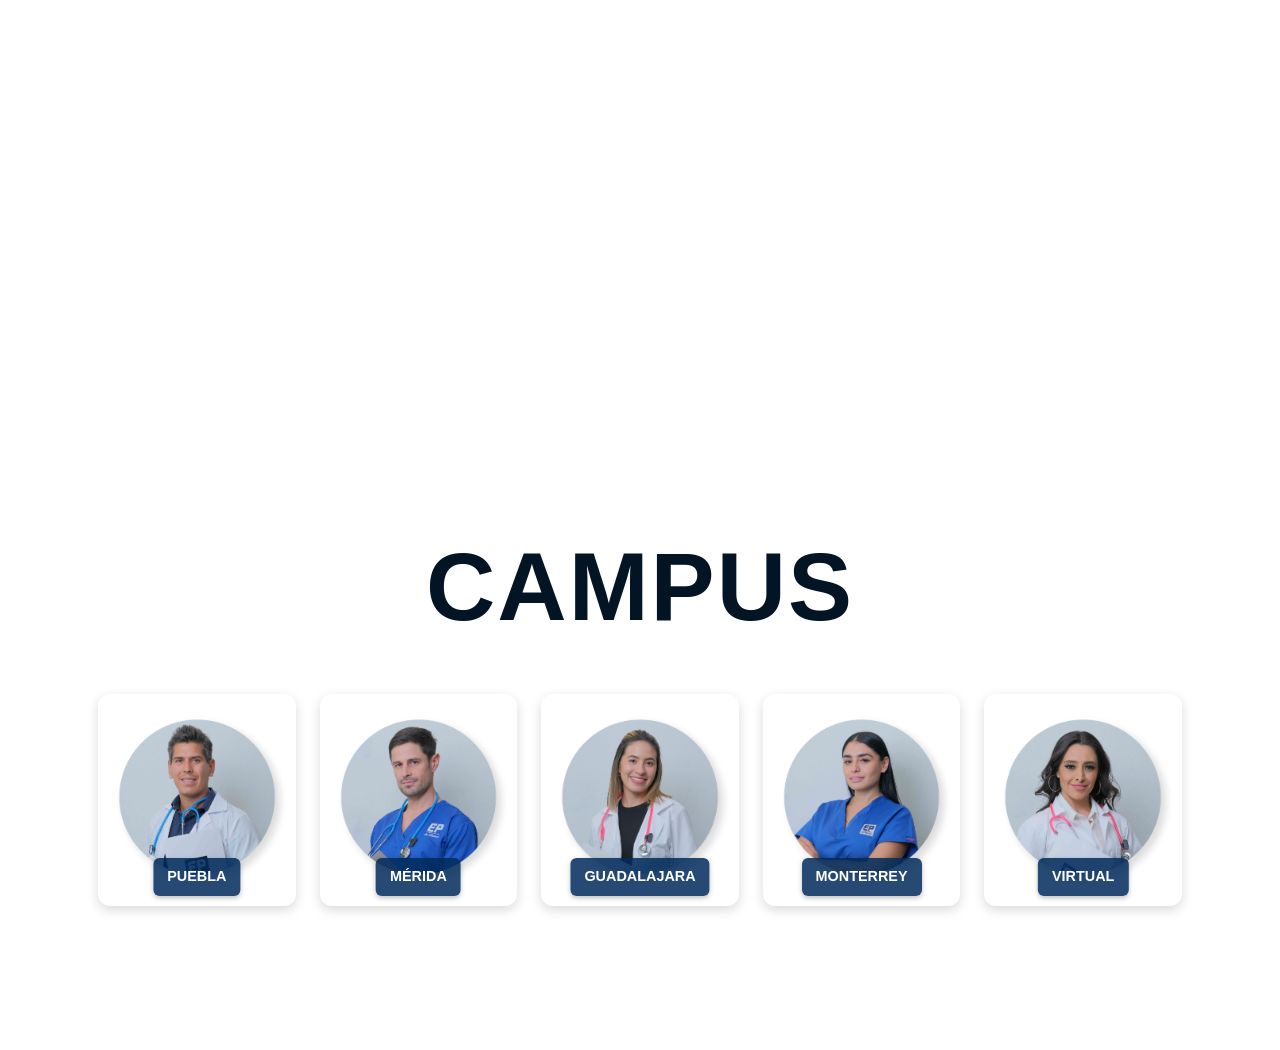
<file: Frontend/index.html>
<!DOCTYPE html>
<html lang="en">

<head>
    <meta charset="UTF-8">
    <meta name="viewport" content="width=device-width, initial-scale=1.0">
    <title>Document</title>

    <!-- Estilos -->
    <link rel="stylesheet" href="style/styleBotonesFlotantes.css">
    <link rel="stylesheet" href="style/styleHeaderMenu.css">
    <link rel="stylesheet" href="style/styleCampusInfo.css">
    <link rel="stylesheet" href="style/styleComunidad.css">
    <link rel="stylesheet" href="style/styleOfertaAcademica.css">
    <link rel="stylesheet" href="style/styleEventosbtnBajos.css">
    <link rel="stylesheet" href="style/styleFormulario.css">
    <link rel="stylesheet" href="style/styleCampus.css">
    <link rel="stylesheet" href="style/styleSiguenos.css">
    <link rel="stylesheet" href="style/styleFooter.css">

    <!-- Bootstrap CSS -->
    <link href="https://cdn.jsdelivr.net/npm/bootstrap@5.3.0/dist/css/bootstrap.min.css" rel="stylesheet" />
    <!-- Bootstrap JS Bundle (Popper + Bootstrap JS) -->
    <script src="https://cdn.jsdelivr.net/npm/bootstrap@5.3.0/dist/js/bootstrap.bundle.min.js"></script>
    <!-- FontAwesome para íconos -->
    <link rel="stylesheet" href="https://cdnjs.cloudflare.com/ajax/libs/font-awesome/6.5.2/css/all.min.css">
    <link rel="stylesheet" href="https://cdn.jsdelivr.net/npm/bootstrap-icons@1.10.5/font/bootstrap-icons.css">
    <!-- AOS CSS -->
    <link href="https://cdn.jsdelivr.net/npm/aos@2.3.4/dist/aos.css" rel="stylesheet">

    <script src="https://www.google.com/recaptcha/api.js" async defer></script>

</head>

<body>
    <!-- BOTONES FLOTANTES -->
    <div class="redes-flotantes-abajo">
    </div>

    <!-- HEADER-MENU -->
    <header>
        <nav class="navbar navbar-expand-lg cabeza_menu">
            <!-- Logos -->
            <div class="logo_menu d-flex align-items-center"></div>

            <!-- Botón Hamburguesa -->
            <button class="navbar-toggler" type="button" data-bs-toggle="offcanvas" data-bs-target="#menuOffcanvas"
                aria-controls="menuOffcanvas">
                <i class="fas fa-bars"></i>
            </button>


            <!-- Contenido visible solo en escritorio -->
            <div class="menu_contenido d-none d-lg-flex">
                <div id="menuEscritorio" class="btns_menu"></div>
                <div id="redesEscritorio" class="redes_menu"></div>
            </div>
        </nav>
    </header>

    <!-- Offcanvas del menú lateral (Bootstrap) -->
    <div class="offcanvas offcanvas-start" tabindex="-1" id="menuOffcanvas" aria-labelledby="menuOffcanvasLabel">
        <div class="offcanvas-header">
            <h5 id="menuOffcanvasLabel" class="text-dark"></h5>
            <button type="button" class="btn-close" data-bs-dismiss="offcanvas" aria-label="Cerrar"></button>
        </div>
        <div class="offcanvas-body">
            <div id="menuOffcanvasContent" class="btns_menu"></div>
            <div id="redesOffcanvasContent" class="redes_menu"></div>
        </div>
    </div>

    <!-- Contenedor del mega menú y submenús para escritorio -->
    <div id="megaMenuGlobalContainer"></div>
    <div id="submenuPanel" class="submenu_panel"></div>

    <!-- SECCION VIDEO SEGUNDO APARTADO  -->
    <section class="video-contenedor">
        <video width="100%" autoplay muted loop id="videoCampus"> </video>
    </section>

    <!--SECCION MONTERREY TERCER APARTADO-->
    <section class="campus-contenedor" id="infoCampus"></section>

    <!-- IMÁGENES BOTONES COMUNIDAD, REVISTA, OCCCS -->
    <div class="img-ccro"></div>

    <!-- SECCION OFERTA ACADEMICA QUINTO APARTADO-->
    <section class="oferta-contenedor container-fluid" id="ofertaAcademica"></section>

    <!-- CONTENEDOR DE BOTONES CIRCULARES -->
    <div class="container-btnbajos img-ccro"></div>

    <!-- SECCIÓN FORMULARIO ACADÉMICA SEXTO APARTADO -->
    <section id="contacto" class="seccion_formulario py-4" data-aos="fade-up" data-aos-duration="1000">
        <!-- <form id="formulario" action="send_mail.php" method="post" onsubmit="return valida(event)"> -->
        <form id="formulario" onsubmit="return enviarFormulario(event)">  
            <div class="container form-contenedor flex-wrap">
                <!-- Formulario -->
                <div class="form-cuadro col-12 col-lg-7" data-aos="fade-right" data-aos-delay="200">
                    <h2>• SOLICITA INFORMES •</h2>

                    <!-- Nombre y Email -->
                    <div class="row g-3">
                        <div class="col-12 col-md-6">
                            <div class="dato">
                                <label for="innombre">Nombre(s)</label>
                                <input id="innombre" type="text" name="nombre" maxlength="30"
                                    pattern="^[A-Za-z\s]{1,30}$" required>
                            </div>
                        </div>
                        <div class="col-12 col-md-6">
                            <div class="dato">
                                <label for="apellidos">Apellidos</label>
                                <input id="apellidos" type="text" name="apellidos" maxlength="30"
                                    pattern="^[A-Za-z\s]{1,30}$" required>
                            </div>
                        </div>
                    </div>

                    <!-- celular y Email -->
                    <div class="row g-3">
                        <div class="col-12 col-md-6">
                            <div class="dato">
                                <label for="incelular">Celular</label>
                                <input id="incelular" type="tel" name="celular" pattern="^\d{10}$" maxlength="10" required  >
                            </div>
                        </div>
                        <div class="col-12 col-md-6">
                            <div class="dato">
                                <label for="email">E-mail</label>
                                <input id="email" type="email" name="email" maxlength="50"
                                    pattern="^[a-zA-Z0-9._%+-]+@[a-zA-Z0-9.-]+\.[a-z]{2,}$" required>
                            </div>
                        </div>
                    </div>

                    <div class="dato" id="categoria-container">
                    <label for="categoria">Categoría</label>
                    <select id="categoria" name="categoria" required>
                        <option value="" disabled selected>Seleccione una categoría</option>
                    </select>
                    </div>

                    <div class="dato" id="programa-container">
                    <label for="programa">Programa de Interés</label>
                    <select id="programa" name="programa" required>
                        <option value="" disabled selected>Seleccione un programa</option>
                    </select>
                    </div>


                    <!-- Campus -->
                    <div class="dato">
                        <label for="campus">Campus de Interés</label>
                        <select id="campus" name="campus" required>
                            <option value="" disabled selected>Seleccione un campus</option>
                            <option value="Virtual">Campus virtual</option>
                            <option value="Guadalajara">Guadalajara</option>    
                            <option value="Merida">Mérida</option>
                            <option value="Monterrey">Monterrey</option>
                            <option value="Puebla">Puebla</option>
                        </select>
                    </div>

                    <!-- Estado -->
                    <div class="dato">
                        <label for="estado">Estado</label>
                        <select id="estado" name="estado" required>
                            <option value="" disabled selected>Seleccione un estado</option>
                            <option value="Aguascalientes">Aguascalientes</option>
                            <option value="Baja California">Baja California</option>
                            <option value="Baja California Sur">Baja California Sur</option>
                            <option value="Campeche">Campeche</option>
                            <option value="Chiapas">Chiapas</option>
                            <option value="Chihuahua">Chihuahua</option>
                            <option value="Ciudad de México">Ciudad de México</option>
                            <option value="Coahuila">Coahuila</option>
                            <option value="Colima">Colima</option>
                            <option value="Durango">Durango</option>
                            <option value="Estado de México">Estado de México</option>
                            <option value="Guanajuato">Guanajuato</option>
                            <option value="Guerrero">Guerrero</option>
                            <option value="Hidalgo">Hidalgo</option>
                            <option value="Jalisco">Jalisco</option>
                            <option value="Michoacán">Michoacán</option>
                            <option value="Morelos">Morelos</option>
                            <option value="Nayarit">Nayarit</option>
                            <option value="Nuevo León">Nuevo León</option>
                            <option value="Oaxaca">Oaxaca</option>
                            <option value="Puebla">Puebla</option>
                            <option value="Querétaro">Querétaro</option>
                            <option value="Quintana Roo">Quintana Roo</option>
                            <option value="San Luis Potosí">San Luis Potosí</option>
                            <option value="Sinaloa">Sinaloa</option>
                            <option value="Sonora">Sonora</option>
                            <option value="Tabasco">Tabasco</option>
                            <option value="Tamaulipas">Tamaulipas</option>
                            <option value="Tlaxcala">Tlaxcala</option>
                            <option value="Veracruz">Veracruz</option>
                            <option value="Yucatán">Yucatán</option>
                            <option value="Zacatecas">Zacatecas</option>
                            <option value="Otro">Otro</option>
                        </select>
                    </div>


                    <!-- Mensaje -->
                    <div class="dato">
                        <label for="mensaje">Mensaje</label>
                        <textarea id="mensaje" name="mensaje" rows="4" maxlength="80" required></textarea>
                    </div>
                    
                    <div class="g-recaptcha" data-sitekey="6LfIhpcrAAAAABKJ29edZB-E9b-tl4OQpTNQuGfl"></div>

                    <!-- Botón -->
                    <div class="btn_contenedor text-center">
                        <button class="btn_enviar" type="submit">ENVIAR CORREO</button>
                    </div>
                </div>

                <!-- Imagen -->
                <div class="imagen_contenedor col-12 col-lg-5" data-aos="fade-left" data-aos-delay="400">
                    <img src="fotos/F1.png" alt="Imagen informativa" class="img-fluid">
                </div>
            </div>
        </form>
        <div id="dialogo-exito" class="dialogo" style="display: none;">
            <div class="dialogo-contenido">
                <img src="fotos/form-logo.jpg" alt="Gracias" />
                <h2>¡Gracias!</h2>
                <p>Tu mensaje ha sido enviado con éxito. Nos pondremos en contacto contigo pronto.</p>
                <button onclick="cerrarDialogo()">Aceptar</button>
            </div>
        </div>
    </section>

    <!-- SECCIÓN CAMPUS -->
    <section id="campus">
        <div class="container text-center my-5">
            <h1 class="campus-title">CAMPUS</h1>
            <div class="campus-container">

                <!-- Campus Puebla -->
                <div class="campus-item" data-campus="PUEBLA">
                    <div class="image-container">
                        <img src="fotos/Puebla/puebla.png" alt="Campus Puebla" class="campus-image">
                        <a href="https://www.epeac.com/" class="campus-label">PUEBLA</a>
                    </div>
                </div>

                <!-- Campus Mérida -->
                <div class="campus-item" data-campus="MÉRIDA">
                    <div class="image-container">
                        <img src="fotos/Merida/merida.png" alt="Campus Mérida" class="campus-image">
                        <a href="https://ejemplo.com/merida" class="campus-label">MÉRIDA</a>
                    </div>
                </div>

                <!-- Campus Guadalajara -->
                <div class="campus-item" data-campus="GUADALAJARA">
                    <div class="image-container">
                        <img src="fotos/Guadalajara/guadalajara.png" alt="Campus Guadalajara" class="campus-image">
                        <a href="https://www.epgdl.com/" class="campus-label">GUADALAJARA</a>
                    </div>
                </div>

                <!-- Campus Monterrey -->
                <div class="campus-item" data-campus="MONTERREY">
                    <div class="image-container">
                        <img src="fotos/Monterrey/monterrey.png" alt="Campus Monterrey" class="campus-image">
                        <a href="https://epmty.com" class="campus-label">MONTERREY</a>
                    </div>
                </div>

                <!-- Campus Virtual -->
                <div class="campus-item" data-campus="VIRTUAL">
                    <div class="image-container">
                        <img src="fotos/Virtual/virtual.png" alt="Campus Virtual" class="campus-image">
                        <a href="https://www.epdemexico.lat/" class="campus-label">VIRTUAL</a>
                    </div>
                </div>

            </div>
        </div>
    </section>

    <!-- SECCION SIGUENOS SEPTIMO APARTADO-->
    <section class="siguenos-contenedor"></section>

    <!-- SECCIÓN PIE INFO OCTAVO APARTADO -->
    <footer class="pie_contenedor container py-5" id="footer"></footer>

    <!-- Bootstrap JS -->
    <script src="https://cdn.jsdelivr.net/npm/bootstrap@5.3.3/dist/js/bootstrap.bundle.min.js"></script>

    <!-- AOS JS -->
    <script src="https://cdn.jsdelivr.net/npm/aos@2.3.4/dist/aos.js"></script>
    <script>
        AOS.init();
    </script>

    <script src="script/script.js"></script>

    <script>
        const form = document.getElementById('formulario');
        let startTime = Date.now();

        function valida() {
            const nombre = document.getElementById("innombre").value.trim();
            const apellidos = document.getElementById("apellidos").value.trim();
            const celular = document.getElementById("incelular").value.trim();
            const email = document.getElementById("email").value.trim();
            const mensaje = document.getElementById("mensaje").value.trim();
            const categoria = document.getElementById("categoria").value;
            const programa = document.getElementById("programa").value;
            const captcha = grecaptcha.getResponse();

            if (!nombre || !apellidos || !celular || !email || !mensaje) {
                alert("Por favor llena todos los campos obligatorios.");
                return false;
            }

            if (!celular) {
                alert("Por favor ingresa un número de celular válido de 10 dígitos.");
                return false;
            }

            if (!categoria) {
                alert("Por favor selecciona una categoría.");
                return false;
            }

            if (!programa) {
                alert("Por favor selecciona un programa.");
                return false;
            }

            if (captcha.length === 0) {
                alert("Por favor verifica que no eres un robot.");
                return false;
            }

            if (Date.now() - startTime < 3000) {
                alert("Espera unos segundos antes de enviar.");
                return false;
            }

            return true;
        }

        function enviarFormulario(event) {
            event.preventDefault();

            if (!valida()) {
                return false;
            }

            const formData = new FormData(form);
            //http://localhost:50429/GetData.aspx
            //http://18.219.188.248/PaginaMaestra/EnviarFormulario.aspx
            fetch("http://localhost:50429//EnviarFormulario.aspx", {
                method: "POST",
                body: formData
            })
            .then(response => {
                if (response.ok) {
                    // Limpia el formulario
                    form.reset();
                    grecaptcha.reset(); // Limpia reCAPTCHA

                    // Muestra el cuadro de diálogo
                    document.getElementById("dialogo-exito").style.display = "flex";
                } else {
                    alert("Error al enviar el mensaje.");
                }
            })
            .catch(error => {
                console.error("Error:", error);
                alert("Error al enviar el formulario. Inténtalo más tarde.");
            });

            return false;
        }

        function cerrarDialogo() {
            document.getElementById("dialogo-exito").style.display = "none";
        }
    </script>
    
    <script>
        // Obtener nombre del campus desde la URL (?campus=Monterrey)
        function obtenerNombreCampus() {
            const urlParams = new URLSearchParams(window.location.search);
            return urlParams.get('campus');
        }

        // Cargar el archivo JSON
        function cargarDatosJSON(url) {
            return fetch(url).then(response => response.json());
        }

        function iniciar() {
            const campusNombre = obtenerNombreCampus();
            console.log("Campus recibido:", campusNombre);

            //http://localhost:50429/
            //http://18.219.188.248/PaginaMaestra/GetData.aspx
            cargarDatosJSON("http://localhost:50429/GetData.aspx")
                .then(data => {
                    console.log("data.campus:", data.campus);

                    if (!data.campus || !data.campus[campusNombre]) {
                        alert("Campus no encontrado o datos incorrectos");
                        return;
                    }

                    const campusData = data.campus[campusNombre];
                    console.log("Campus objeto JSON:", campusData);

                    let categorias = null;

                    // Buscar en cada menu y en cada opcion si existe mensajeRector.categorias
                    for (const menuItem of campusData.menu) {
                        if (!menuItem.opciones) continue;

                        for (const opcion of menuItem.opciones) {
                            if (opcion.contenido?.mensajeRector?.categorias) {
                                categorias = opcion.contenido.mensajeRector.categorias;
                                break;
                            }
                        }

                        if (categorias) break;
                    }

                    if (!categorias || categorias.length === 0) {
                        alert("No hay categorías en el campus seleccionado");
                        return;
                    }

                    console.log("Categorías encontradas:", categorias);

                    // Ahora llenar el select de categorías
                    const selectCategoria = document.getElementById("categoria");
                    selectCategoria.innerHTML = '<option value="" disabled selected>Seleccione una categoría</option>';

                    categorias.forEach((categoria, index) => {
                        const option = document.createElement("option");
                        option.value = categoria.nombre; // enviar nombre real
                        option.textContent = categoria.nombre;
                        selectCategoria.appendChild(option);
                    });
                    
                    // Añadir listener para cuando cambie categoría y cargar programas correspondientes
                    selectCategoria.addEventListener("change", () => {
                        const nombreCategoriaSeleccionada = selectCategoria.value;
                        const categoriaSeleccionada = categorias.find(cat => cat.nombre === nombreCategoriaSeleccionada);
                        const selectPrograma = document.getElementById("programa");

                        // Limpiar programas previos
                        selectPrograma.innerHTML = '<option value="" disabled selected>Seleccione un programa</option>';

                        if (categoriaSeleccionada?.programas) {
                            categoriaSeleccionada.programas.forEach((programa, i) => {
                                const opt = document.createElement("option");
                                opt.value = programa.nombre;
                                opt.textContent = programa.nombre;
                                selectPrograma.appendChild(opt);
                            });
                        }
                    });

                })
                .catch(err => {
                    console.error("Error al cargar los datos:", err);
                });
        }

        // Ejecutar al cargar la página
        window.addEventListener("DOMContentLoaded", iniciar);
    </script>

</body>
</html>
</file>
<file: Frontend/style/styleBotonesFlotantes.css>
.redes-flotantes-abajo {
  position: fixed;
  bottom: 20px;
  right: 20px;
  width: 200px; /* espacio suficiente para expansión */
  height: auto;
  z-index: 1000;
}

.boton-red {
  position: absolute;
  right: 0;
  width: 50px;
  height: 50px;
  border-radius: 50px;
  background-color: #007bff;
  color: white;
  display: flex;
  align-items: center;
  justify-content: center;
  text-decoration: none;
  overflow: hidden;
  white-space: nowrap;
  padding: 0;
  transition: all 0.3s ease;
  animation: blink 2s infinite;
  box-shadow: 0 4px 12px rgba(0, 0, 0, 0.2);
}

/* Posición individual */
.boton-red.pb { bottom: 0; }
.boton-red.wa { bottom: 60px; }

/* Ícono bien centrado */
.boton-red i {
  font-size: 22px;
  transition: transform 0.3s ease;
}

/* Oculta texto inicialmente */
.boton-red span {
  display: none;
  margin-left: 10px;
  font-weight: 500;
  font-size: 14px;
}

.boton-red:hover {
  width: 180px;
  transform: scale(1.05);
}

.boton-red:hover span {
  display: inline;
}

/* Colores específicos */
.boton-red.pb { background-color: #3b5998; }
.boton-red.pb:hover { background-color: #2d4373; }

.boton-red.wa { background-color: #25D366; }
.boton-red.wa:hover { background-color: #1ebe5a; }

/* Parpadeo */
@keyframes blink {
  0%, 100% { opacity: 1; }
  50% { opacity: 0.7; }
}
</file>
<file: Frontend/style/styleHeaderMenu.css>
@import url('https://fonts.cdnfonts.com/css/montserrat');

/* ======== RESET Y TIPOGRAFÍA ======== */
* {
  margin: 0;
  padding: 0;
  box-sizing: border-box;
  font-family: "Montserrat", sans-serif;
}

/* ======== ESTILOS GENERALES ======== */
body {
  background: white;
}

/* ======== HEADER Y MENÚ PRINCIPAL ======== */
header {
  background-color: #041b2d;
  color: white;
  position: relative;
  z-index: 1000;
}

.cabeza_menu {
  padding: 15px 40px;
  display: flex;
  justify-content: space-between;
  align-items: center;
  width: 95%;
  margin: 0 auto;
  position: relative;
  z-index: 1100;
}

.logo_menu {
  display: flex;
  align-items: center;
  gap: 10px;
  flex-shrink: 0;
  flex-grow: 1;
}

.logo_menu img {
  height: 80px;
}

/* ======== BOTÓN HAMBURGUESA BOOTSTRAP ======== */
.navbar-toggler {
  background: white;
  border: none;
  padding: 10px;
  border-radius: 8px;
  box-shadow: 0 2px 6px rgba(0, 0, 0, 0.15);
}

.navbar-toggler i {
  color: #ffffffe7;
  font-size: 30px;
}

/* ======== CONTENIDO DEL MENÚ ======== */
.menu_contenido {
  display: flex;
  align-items: center;
  gap: 40px;
  flex-wrap: wrap;
  justify-content: flex-end;
  flex-grow: 2;
  padding-left: 30px;
  background-color: #041b2d;
}

.btns_menu {
  display: flex;
  align-items: center;
  gap: 10px;
  flex-wrap: wrap;
}

.menu_item {
  position: relative;
  z-index: 1100;
}

.btn_principal {
  background: none;
  border: none;
  color: white;
  font-weight: bold;
  cursor: pointer;
  display: block;
  padding: 15px;
  font-size: 20px;
  border-radius: 10px;
  text-align: left;
  text-decoration: none;
  white-space: nowrap;
  transition: background-color 0.3s ease, color 0.3s ease;
  position: relative;
  z-index: 1101;
}

.btn_principal:hover {
  background: rgba(255, 255, 255, 0.27);
  color: black;
  font-weight: bold;
}

/* ======== REDES SOCIALES ======== */
.redes_menu {
  display: flex;
  align-items: center;
  gap: 10px;
  margin: 0 10px 0 35px;
  z-index: 1101;
}

.btn_redes {
  font-size: 20px;
  color: #041b2d;
  width: 40px;
  height: 40px;
  display: flex;
  align-items: center;
  justify-content: center;
  background-color: white;
  cursor: pointer;
  transition: all 0.5s ease-in-out;
  border-radius: 50%;
  text-decoration: none;
}

.redes_menu .btn_redes:hover {
  background: #0a2d48;
  box-shadow: 0 0 12px 4px rgba(248, 247, 247, 0.74);
  transform: translateY(-5px);
  color: white;
}

/* ======== MEGA MENÚ ======== */
#megaMenuGlobalContainer {
  position: relative;
  width: 100%;
  margin: 0 auto;
  z-index: 1050;
  overflow: visible;
}

.mega_menu {
  position: relative;
}

.mega_contenedor {
  position: absolute;
  top: 100%;
  left: 0;
  width: 100%;
  background: white;
  padding: 15px 40px 25px 40px;
  border-radius: 0 0 12px 12px;
  box-shadow: 0 8px 25px rgba(0, 70, 150, 0.15);
  border-top: 4px solid #3a6fcf;
  z-index: 1000;

  opacity: 0;
  visibility: hidden;
  pointer-events: none;
  transform: translateY(-10px);
  transition: opacity 0.3s ease, transform 0.3s ease;

  display: flex;
  gap: 40px;
  box-sizing: border-box;
}

.mega_contenedor.activo {
  opacity: 1;
  visibility: visible;
  pointer-events: auto;
  transform: translateY(0);
}

/* Categorías y contenido del mega menú */
.mega_categorias {
  flex: 1;
  padding-bottom: 20px;
  min-width: 250px;
  border-right: 1px solid #aac3f5;
}

.mega_contenido {
  flex: 3;
  display: flex;
  flex-wrap: wrap;
  gap: 30px;
  padding-left: 30px;
}

.mega_columna {
  flex: 1;
  min-width: 200px;
  padding-right: 20px;
  border-right: 1px solid #aac3f5;
}

.mega_columna:last-child {
  border-right: none;
  padding-right: 20px;
}

.mega_columna h4 {
  font-size: 20px;
  color: #254e8b;
  margin: 20px 0 10px;
  padding-bottom: 6px;
  border-bottom: 3px solid #3a6fcf;
  font-weight: bold;
  display: flex;
  align-items: center;
  gap: 8px;
}

.mega_columna h4::before {
  font-family: "Font Awesome 6 Free";
  font-weight: 800;
  content: "\f19d";
  color: #3a6fcf;
}

/* ======== BOTONES DE CATEGORÍA ======== */
.categoria_btn {
  display: flex;
  justify-content: space-between;
  align-items: flex-start;
  background: white;
  padding: 15px 20px;
  border: none;
  border-bottom: 1px solid #aac3f5;
  width: 100%;
  font-size: 20px;
  color: #254e8b;
  cursor: pointer;
  transition: background-color 0.3s ease;
  font-weight: bold;
  margin: 0;
  border-radius: 0;
  box-shadow: none;
  white-space: normal;
  text-align: left;
}

.categoria_btn:last-child {
  border-bottom: none;
}

.categoria_btn i {
  font-size: 20px;
  color: #759ce1;
  transition: transform 0.3s ease, color 0.3s ease;
}

.categoria_btn:hover {
  background-color: #e0e8ff;
}

.categoria_btn:hover i {
  transform: translateX(6px);
  color: #3a6fcf;
}

/* ======== TARJETAS DE PROGRAMAS ======== */
.programa_card {
  background: transparent;
  text-align: center;
  padding: 0;
  border-radius: 0;
  box-shadow: none;
  transition: none;
}

.programa_card:hover {
  box-shadow: none;
  transform: none;
}

.programa_card img {
  width: 80px;
  height: 80px;
  object-fit: cover;
  border-radius: 50%;
  margin: 5px 0;
  border: 3px solid #a7befd;
  cursor: pointer;
  transition: transform 0.3s ease, box-shadow 0.3s ease;
}

.programa_card img:hover {
  transform: scale(1.1);
  box-shadow: 0 4px 12px rgba(37, 78, 139, 0.5);
}

.programa_card a {
  display: block;
  color: #254e8b;
  font-weight: 600;
  font-size: 15px;
  text-decoration: none;
  transition: color 0.3s ease;
}

.programa_card a:hover {
  color: #3a6fcf;
}

/* Scroll para listas de programas */
.programas_maestrias,
.programas_diplomados,
.programas_especialidades {
  display: flex;
  flex-direction: column;
  gap: 10px;
  max-height: 360px;
  overflow-y: auto;
  padding-right: 10px;
}

.programas_maestrias::-webkit-scrollbar,
.programas_diplomados::-webkit-scrollbar,
.programas_especialidades::-webkit-scrollbar {
  width: 6px;
}

.programas_maestrias::-webkit-scrollbar-thumb,
.programas_diplomados::-webkit-scrollbar-thumb,
.programas_especialidades::-webkit-scrollbar-thumb {
  background-color: #aac3f5;
  border-radius: 4px;
}

/* ======== BOTONES HORIZONTALES: CONÓCENOS Y CAMPUS ======== */
.mega_categorias_horizontal {
  display: flex;
  flex-direction: row;
  flex-wrap: nowrap;
  justify-content: flex-start;
  align-items: center;
  gap: 20px;
  width: 100%;
}

.mega_categorias_horizontal .horizontal_btn {
  display: inline-flex;
  align-items: center;
  gap: 8px;
  justify-content: center;
  padding: 15px 30px;
  font-size: 18px;
  font-weight: 600;
  color: #254e8b;
  background: #f7f9fc;
  border-radius: 8px;
  border: none;
  cursor: pointer;
  transition: background-color 0.3s ease, color 0.3s ease;
  white-space: nowrap;
}

.mega_categorias_horizontal .horizontal_btn:hover {
  background-color: #dbe6fb;
  color: #3a6fcf;
  border-bottom: 3px solid #3a6fcf;
}

.mega_categorias_horizontal .horizontal_btn .texto_boton {
  line-height: 1;
}

.mega_categorias_horizontal .horizontal_btn i {
  font-size: 18px;
  color: #3a6fcf;
  transition: transform 0.3s ease, color 0.3s ease;
}

.mega_categorias_horizontal .horizontal_btn:hover i {
  transform: translateX(6px);
  color: #254e8b;
}

/* ======== OFFCANVAS (MENÚ MÓVIL) ======== */
.offcanvas {
  background-color: #041b2d !important;
  color: #e0e7ff;
  box-shadow: 0 8px 24px rgba(0, 0, 0, 0.3);
  font-weight: 500;
  font-size: 16px;
  letter-spacing: 0.02em;
  user-select: none;
}

.offcanvas .btns_menu {
  display: flex;
  flex-direction: column;
  gap: 4px;
  padding: 10px 0;
}

.offcanvas .menu_item {
  width: 100%;
}

.offcanvas .btn_principal {
  width: 100%;
  padding: 15px 20px;
  font-size: 18px;
  text-align: left;
  border-radius: 4px 4px 0 0;
  border-bottom: 1px solid rgba(240, 244, 248, 0.2);
  background: transparent;
  color: #f0f4f8;
  font-weight: 600;
  cursor: pointer;
  transition: background-color 0.3s ease, color 0.3s ease, border-color 0.3s ease;
  user-select: none;
  outline-offset: 2px;
}

.offcanvas .btn_principal:hover,
.offcanvas .btn_principal:focus {
  background-color: rgba(255, 255, 255, 0.15);
  color: #d1e4ff;
  border-color: #3a6fcf;
  outline: none;
}

.offcanvas .submenu {
  position: static;
  display: none;
  background: #062847;
  color: #c8d4ff;
  padding: 14px 24px;
  border-top: 1px solid rgba(255, 255, 255, 0.1);
  border-radius: 0 0 12px 12px;
  font-size: 15px;
  line-height: 1.5;
}

.offcanvas .submenu.activo {
  display: block;
}

.offcanvas .submenu_opcion {
  display: block;
  padding: 10px 14px;
  color: #c8d4ff;
  text-decoration: none;
  border-radius: 6px;
  transition: background-color 0.3s ease, color 0.3s ease;
}

.offcanvas .submenu_opcion:hover,
.offcanvas .submenu_opcion:focus {
  background: rgba(58, 111, 207, 0.3);
  color: #dbe6ff;
  outline: none;
}

/* Redes sociales offcanvas */
.offcanvas .redes_menu {
  width: 100%;
  margin: 0 auto;
  display: flex;
  justify-content: center;
  gap: 20px;
  padding: 25px 0;
}

.offcanvas .btn_redes {
  font-size: 22px;
  color: #041b2d;
  width: 44px;
  height: 44px;
  display: flex;
  align-items: center;
  justify-content: center;
  background-color: white;
  cursor: pointer;
  border-radius: 50%;
  box-shadow: 0 4px 8px rgba(0,0,0,0.15);
  transition: background-color 0.4s ease, color 0.4s ease, transform 0.3s ease, box-shadow 0.3s ease;
  text-decoration: none;
}

.offcanvas .btn_redes:hover,
.offcanvas .btn_redes:focus {
  background: #3a6fcf;
  box-shadow: 0 8px 20px rgba(58, 111, 207, 0.7);
  color: white;
  transform: translateY(-6px);
  outline: none;
}

.submenu_programas {
  padding-left: 1.2em;
  background-color: #062847;
}

.submenu_programa_opcion {
  display: block;
  padding: 0.6em 0;
  color: #b9c7ff;
  text-decoration: none;
  transition: color 0.3s ease;
  font-size: 15px;
}

.submenu_programa_opcion:hover,
.submenu_programa_opcion:focus {
  text-decoration: underline;
  color: #dbe6ff;
  outline: none;
}

.offcanvas-backdrop.show {
  background-color: transparent !important;
}

.offcanvas .offcanvas-title,
#menuOffcanvasLabel {
  color: white !important;
  font-weight: bold;
}

.offcanvas .btn-close {
  filter: invert(1);
}

/* ======== OCULTAR MEGA MENÚ EN MÓVIL ======== */
@media (max-width: 991.98px) {
  .mega_menu .mega_contenedor,
  .mega_categorias_horizontal {
    display: none !important;
  }
}

@media (min-width: 992px) {
  .submenu {
    display: none !important;
  }
}

@media (max-width: 576px) {
  .logo_menu img {
    height: 60px;
  }

  .navbar-toggler {
    margin-left: auto;
  }
}

/* ======== AJUSTES RESPONSIVOS CABEZA Y MENÚ ======== */
@media (min-width: 992px) and (max-width: 1356px) {
  .cabeza_menu {
    padding: 12px 24px;
  }

  .logo_menu img {
    height: 60px;
  }

  .menu_contenido {
    gap: 20px;
    padding-left: 10px;
  }

  .btn_principal {
    font-size: 17px;
    padding: 10px 14px;
  }

  .redes_menu {
    margin-left: 15px;
    gap: 6px;
  }

  .btn_redes {
    width: 34px;
    height: 34px;
    font-size: 18px;
  }
}

@media (min-width: 992px) and (max-width: 1046px) {
  .cabeza_menu {
    padding: 10px 20px;
  }

  .logo_menu img {
    height: 50px;
  }

  .menu_contenido {
    gap: 14px;
    padding-left: 8px;
  }

  .btn_principal {
    font-size: 15px;
    padding: 10px 12px;
  }

  .redes_menu {
    margin-left: 10px;
    gap: 4px;
  }

  .btn_redes {
    width: 30px;
    height: 30px;
    font-size: 16px;
  }
}

/* ======== AJUSTES MEGA MENÚ BOTONES HORIZONTALES ======== */
@media (min-width: 992px) and (max-width: 1356px) {
  .mega_categorias_horizontal {
    gap: 12px;
  }

  .mega_categorias_horizontal .horizontal_btn {
    padding: 12px 20px;
    font-size: 16px;
  }

  .mega_categorias_horizontal .horizontal_btn i {
    font-size: 16px;
  }
}

@media (min-width: 992px) and (max-width: 1046px) {
  .mega_categorias_horizontal {
    gap: 8px;
  }

  .mega_categorias_horizontal .horizontal_btn {
    padding: 10px 14px;
    font-size: 14px;
  }

  .mega_categorias_horizontal .horizontal_btn i {
    font-size: 14px;
  }
}



/* Ajustes offcanvas según pantalla */
@media (min-width: 992px) and (max-width: 1046px) {
  .offcanvas {
    font-size: 15px;
  }

  .offcanvas .btn_principal {
    font-size: 16px;
    padding: 12px 16px;
  }

  .offcanvas .submenu {
    padding: 12px 20px;
    font-size: 14.5px;
  }

  .offcanvas .submenu_opcion {
    padding: 8px 12px;
    font-size: 14px;
  }

  .offcanvas .redes_menu {
    gap: 14px;
    padding: 20px 0;
  }

  .offcanvas .btn_redes {
    width: 36px;
    height: 36px;
    font-size: 18px;
  }

  .submenu_programa_opcion {
    font-size: 14px;
    padding: 0.5em 0;
  }
}

@media (min-width: 1047px) and (max-width: 1356px) {
  .offcanvas {
    font-size: 15.5px;
  }

  .offcanvas .btn_principal {
    font-size: 17px;
    padding: 14px 18px;
  }

  .offcanvas .submenu {
    padding: 13px 22px;
    font-size: 15px;
  }

  .offcanvas .submenu_opcion {
    padding: 9px 13px;
    font-size: 14.5px;
  }

  .offcanvas .redes_menu {
    gap: 16px;
    padding: 24px 0;
  }

  .offcanvas .btn_redes {
    width: 40px;
    height: 40px;
    font-size: 20px;
  }

  .submenu_programa_opcion {
    font-size: 14.8px;
    padding: 0.55em 0;
  }
}
</file>
<file: Frontend/style/styleCampusInfo.css>
.campus-contenedor {
  width: 100%;
  overflow: hidden;
  background-color: white;
  padding: 60px 0;
}

.campus h1 {
  font-size: 96px;
  color: #031424;
  text-align: center;
  padding: 20px 0 20px;
  font-weight: bold;
}

.campus_foto {
  width: 100%;
  border-radius: 16px;
  transition: transform 0.5s ease, box-shadow 0.5s ease;
  object-fit: cover;
}

.campus_foto:hover {
  transform: scale(1.05) rotate3d(1, 1, 0, 5deg);
  box-shadow: 0 15px 45px rgba(0, 0, 0, 0.2);
}


.campus_texto {
  width: 600px;
  font-size: 22px;
  text-align: justify;
  margin: 0 auto;
  padding-top: 30px;
}

.campus_texto p {
  margin-bottom: 1rem;
  line-height: 1.6;
}

.llamado {
  display: flex;
  align-items: center;
  justify-content: center;
  gap: 10px;
  margin-top: 40px;
  text-align: center;
  font-size: 25px;
  font-weight: bold;
  color: #000;
  flex-wrap: wrap;
}

.llamado-texto {
  line-height: 1.3;
  white-space: normal;
  max-width: 500px;
}

/* Flechas animadas */
.flecha-icono {
  font-size: 40px;
  color: #031424;
  animation: flechaAnimada 1.5s infinite ease-in-out;
  transition: color 0.3s ease;
}


@keyframes flechaAnimada {
  0%, 100% { transform: translateY(0); }
  50% { transform: translateY(-5px); }
}

.frase {
  width: 100%;
  margin-top: 60px;
  object-fit: cover;
  box-shadow: 0 4px 20px rgba(0, 0, 0, 0.1);
}

@media (max-width: 991.98px) {
  .campus h1 {
    font-size: 55px;
    padding-top: 1px;
    padding-bottom: 30px;
  }

  .campus_foto {
    width: 85%;
    height: auto;
    margin: 0 auto 20px;
  }

  .campus_texto {
    width: 90%;
    margin: 0 auto;
    font-size: 19px;
  }

  .llamado {
    font-size: 20px;
    gap: 5px;
  }

  .flecha-icono {
    font-size: 25px;
  }

  .llamado-texto {
    max-width: 100%;
  }
}

@media (max-width: 576px) {
  .campus h1 {
    font-size: 50px;
    padding-bottom: 30px;
  }
  .llamado {
    flex-wrap: nowrap; /* evitar que las flechas bajen */
    gap: 8px; /* reducir un poco el espacio */
    font-size: 18px; /* texto más pequeño */
    justify-content: center;
  }
  .llamado-texto {
    max-width: calc(100% - 50px); /* dejar espacio para las flechas */
    white-space: normal;
  }
  .flecha-icono {
    font-size: 18px;
  }
}


@media (max-width: 1198px) and (min-width: 992px) {
  .campus h1 {
    font-size: 68px;
    padding-bottom: 20px;
  }

  .campus_foto {
    width: 100%;

    margin: 0 auto;
  }

  .campus_texto {
    width: 50%;
    font-size: 18px;
    padding-top: 20px;
  }

  .llamado {
    font-size: 22px;
    gap: 8px;
  }

  .flecha-icono {
    font-size: 20px;
  }

  .llamado-texto {
    max-width: 90%;
  }

  .frase {
    margin-top: 40px;
  }
}
</file>
<file: Frontend/style/styleComunidad.css>
.img-ccro {
  display: flex;
  justify-content: center;
  gap: 60px;
  flex-wrap: wrap;
  padding: 40px 20px;
  margin-bottom: 50px;
}

.flip-card {
  background-color: transparent;
  width: 300px;
  height: 300px;
  perspective: 1000px;
}

.flip-inner {
  position: relative;
  width: 100%;
  height: 100%;
  transition: transform 0.6s ease;
  transform-style: preserve-3d;
  border-radius: 50%;
}

.flip-card:hover .flip-inner {
  transform: rotateY(180deg);
}

.flip-front,
.flip-back {
  position: absolute;
  width: 100%;
  height: 100%;
  border-radius: 50%;
  backface-visibility: hidden;
  display: flex;
  align-items: center;
  justify-content: center;
  overflow: hidden;
}

.flip-front img.btnimg {
  width: 100%;
  height: 100%;
  object-fit: cover;
  border-radius: 50%;
  box-shadow: 0 4px 10px rgba(0, 0, 0, 0.2);
  transition: transform 0.3s;
}

.flip-card:hover .flip-front img.btnimg {
  transform: scale(1.05);
}

.flip-back {
  transform: rotateY(180deg);
  color: white;
  font-size: 1rem;
  text-align: center;
  padding: 20px;
}

/* Estilos personalizados para cada reverso */
.back-style-1 {
  background: radial-gradient(circle at top, #004080, #002040);
}

.back-style-2 {
  background: radial-gradient(circle at top, #004080, #002040);
}

.back-style-3 {
  background: radial-gradient(circle at top, #004080, #002040);
}

/* Contenido del reverso */
.back-content {
  display: flex;
  flex-direction: column;
  align-items: center;
  gap: 8px;
}

.back-title {
  font-size: 1.2rem;
  font-weight: bold;
  margin-bottom: 0;
}

.back-action {
  font-size: 0.9rem;
  padding: 5px 10px;
  border: 1px solid white;
  border-radius: 20px;
  transition: background 0.3s;
  cursor: pointer;
}

.back-action:hover {
  background: rgba(245, 242, 242, 0.2);
}
</file>
<file: Frontend/style/styleOfertaAcademica.css>
.oferta_item {
    position: relative;
    width: 100%;
    max-width: 600px;
    border-radius: 20px;
}

.oferta_titulo {
    font-size: 96px;
    color: #031424;
    text-align: center;
    padding: 20px 0;
    font-weight: bold;
    letter-spacing: 2px;
    margin-bottom: 50px;
}

.oferta_item img {
    width: 100%;
    height: 500px;
    object-fit: cover;
    border-radius: 80px;
    display: block;
    transition: transform 0.4s ease, box-shadow 0.4s ease;
}

.oferta_item a {
    position: absolute;
    right: 40px;
    bottom: 30px;
    width: 260px;
    text-decoration: none;
    z-index: 2;
}

.boton_tarjeta {
    width: 260px;
    height: 100px;
    display: flex;
    flex-direction: column;
    justify-content: space-between;
    border: none;
    background: none;
    font-family: 'Poppins', sans-serif;
    box-shadow: 0 4px 10px rgba(0, 0, 0, 0.25);
    cursor: pointer;
    overflow: hidden;
    transition: transform 0.3s ease;
}

.boton_tarjeta:hover {
    transform: scale(1.05);
}

.boton_tarjeta .contenido_superior {
    display: flex;
    justify-content: space-between;
    align-items: center;
    background-color: white;
    padding: 10px 12px;
    height: 50%;
}

.boton_tarjeta .titulo {
    font-size: 28px;
    font-weight: bold;
    color: #000;
    white-space: normal;
    overflow: hidden;
    display: -webkit-box;
    -webkit-box-orient: vertical;
    text-overflow: ellipsis;
}

.boton_tarjeta .direccion {
    background-color: #0d1b2a;
    color: white;
    padding: 8px 12px;
    font-size: 20px;
    display: flex;
    justify-content: center;
    align-items: center;
}

.boton_tarjeta .descripcion {
    background-color: rgba(0, 0, 0, 0.65);
    color: white;
    font-size: 13px;
    padding: 6px 10px;
    height: 50%;
    overflow: hidden;
    text-align: left;
    display: -webkit-box;
    -webkit-box-orient: vertical;
   
}

#ofertaAcademica {
    margin-bottom: 90px; /* Unificado y mayor para que no quede tan junto */
}

/* Estilos para móviles pequeños */
@media (max-width: 480px) {
    .oferta_titulo {
        font-size: 50px;
        padding: 10px 0;
    }

    .oferta_item {
        max-width: 100%;
    }

    .oferta_item img {
        height: 250px;
        border-radius: 30px;
    }

    .oferta_item a {
        width: 180px;
        left: 120px;
        bottom: 5px;
        right: auto; /* Para que no interfiera el right */
    }

    .boton_tarjeta {
        width: 180px;
        height: 80px;
    }

    .boton_tarjeta .direccion {
        padding: 5px 12px;
        font-size: 15px;
    }

    .boton_tarjeta .titulo {
        font-size: 18px;
    }

    .boton_tarjeta .descripcion {
        font-size: 11px;
    }

    #ofertaAcademica {
        margin-bottom: 90px;
    }
}

@media (max-width: 1198px) and (min-width: 992px) {
  .oferta_titulo {
    font-size: 70px;
    padding: 15px 0;
  }

  .oferta_item {
    max-width: 520px;
  }

  .oferta_item img {
    height: 400px;
    border-radius: 50px;
  }

  .oferta_item a {
    right: 30px;
    bottom: 20px;
    width: 220px;
  }

  .boton_tarjeta {
    width: 220px;
    height: 90px;
  }

  .boton_tarjeta .contenido_superior {
    padding: 8px 10px;
  }

  .boton_tarjeta .titulo {
    font-size: 22px;
  }

  .boton_tarjeta .direccion {
    font-size: 17px;
    padding: 6px 10px;
  }

  .boton_tarjeta .descripcion {
    font-size: 12px;
    padding: 5px 8px;
  }
}

@media (max-width: 331px) {
  .oferta_titulo {
    font-size: 38px;
    padding: 8px 0;
  }

  .oferta_item img {
    height: 200px;
    border-radius: 24px;
  }

  .oferta_item a {
    width: 150px;
    left: 50%;
    bottom: 5px;
    transform: translateX(-50%);
    right: auto;
  }

  .boton_tarjeta {
    width: 150px;
    height: 70px;
  }

  .boton_tarjeta .titulo {
    font-size: 15px;
  }

  .boton_tarjeta .direccion {
    font-size: 13px;
    padding: 4px 8px;
  }

  .boton_tarjeta .descripcion {
    font-size: 10px;
    padding: 4px 6px;
  }
}
</file>
<file: Frontend/style/styleEventosbtnBajos.css>
.container-btnbajos {
  display: flex;
  justify-content: center;
  gap: 20px;
  flex-wrap: wrap;
  padding: 20px;
  margin-bottom: 50px;
}

.btn-circle {
  width: 300px;
  height: 300px;
  background-color: #E7E7E7;
  border-radius: 50%;
  overflow: hidden;
  display: flex;
  align-items: center;
  justify-content: center;
  position: relative;
  transition: transform 0.3s, box-shadow 0.3s;
  cursor: pointer;
  margin: 0 20px;

}

.btn-circle img {
  width: 120%;
  height: 120%;
  object-fit: cover;
  position: absolute;
}

.btn-circle:hover {
  transform: scale(1.1);
  box-shadow: 0px 4px 10px rgba(0, 0, 0, 0.3);
}


@media (max-width: 768px) {
  .container-btnbajos {
    flex-direction: column;
    align-items: center;
  }

  .btn-circle {
    width: 160px;
    height: 160px;
  }
}
</file>
<file: Frontend/style/styleFormulario.css>
/* SECCION FORMULARIO ACADEMICA SEXTO APARTADO */
.seccion_formulario,
form {
    width: 100%;
    display: flex;
    justify-content: center;
}

.form-contenedor {
    display: flex;
    border: 3px solid #041b2d;
    max-width: 950px;
    background: white;
    padding: 20px;
    width: 100%;
    margin-bottom: 50px;
}

.form-cuadro {
    flex: 1;
    padding: 20px;
}

.form-cuadro h2 {
    text-align: center;
    font-size: 20px;
    color: #041b2d;
    margin-bottom: 30px;
    font-weight: bold;
    border-top: 3px solid #041b2d;
    border-bottom: 3px solid #041b2d;
    padding: 10px 0;
    letter-spacing: 2px;
}

.filas {
  margin-bottom: 10px;
}

.dato {
  display: flex;
  flex-direction: column;
  margin-top: 10px;
}

.dato label {
    font-size: 15px;
    color: #041b2d;
    margin: 15px 0 5px;
    text-transform: uppercase;
    font-weight: bold;
}

.dato input,
.dato select,
.dato textarea {
    border-radius: 5px;
    border: 2px solid #041b2d;
    background: transparent;
    padding: 8px 4px;
    font-size: 14px;
    color: #333;
    outline: none;
}

.btn_contenedor {
    margin-top: 20px;
}

.btn_enviar {
    background: white;
    border: 2px solid #041b2d;
    color: #041b2d;
    padding: 10px 60px;
    font-weight: bold;
    cursor: pointer;
    transition: 0.3s;
}

.btn_enviar:hover {
    background: #041b2d;
    color: white;
}

.imagen_contenedor {
    display: flex;
    align-items: center;
    justify-content: center;
    padding: 20px;
    text-align: center;
}

.imagen_contenedor img {
    max-width: 80%;
    height: auto;
}

@media (max-width: 991.98px) {
  .imagen_contenedor img {
    max-width: 70%;
}
}

@media (max-width: 768px) {
  .form-contenedor {
    margin-bottom: 20px;
  }
  .imagen_contenedor img {
    max-width: 90%;
}
}



.dialogo {
    position: fixed;
    top: 0;
    left: 0;
    width: 100%;
    height: 100%;
    background: rgba(0,0,0,0.5);
    display: flex;
    align-items: center;
    justify-content: center;
    z-index: 9999;
}

.dialogo-contenido {
    background: white;
    padding: 30px;
    border-radius: 10px;
    text-align: center;
    max-width: 400px;
    width: 80%;
}
.dialogo-contenido img {
    max-width: 100px;
    margin-bottom: 20px;
}
.dialogo-contenido button {
    padding: 10px 20px;
    margin-top: 15px;
    background-color: #007BFF;
    color: white;
    border: none;
    border-radius: 6px;
    cursor: pointer;
}
</file>
<file: Frontend/style/styleCampus.css>
/* ===== Estilo del título CAMPUS ===== */
.campus-title {
  font-size: 96px;
  font-weight: bold;
  color: #031424;
  margin-bottom: 50px;
  text-transform: uppercase;
  letter-spacing: 2px;
}

/* ===== Contenedor principal ===== */
.campus-container {
  display: flex;
  flex-wrap: wrap;
  justify-content: center;
  gap: 1.5rem;
  padding: 0 1rem;
}

/* ===== Ítem de campus ===== */
.campus-item {
  flex: 1 1 180px;
  max-width: 220px;
  transition: transform 0.3s ease;
}

.campus-item:hover {
  transform: translateY(-5px);
}

/* ===== Contenedor de imagen ===== */
.image-container {
  position: relative;
  width: 100%;
  overflow: hidden;
  border-radius: 12px;
  box-shadow: 0 4px 12px rgba(0,0,0,0.15);
}

/* ===== Imagen del campus ===== */
.campus-image {
  width: 100%;
  height: auto;
  object-fit: cover;
  display: block;
  transition: transform 0.4s ease, filter 0.3s ease;
}

.image-container:hover .campus-image {
  transform: scale(1.07);
  filter: brightness(75%) saturate(110%);
}

/* ===== Etiqueta sobre imagen ===== */
.campus-label {
  position: absolute;
  bottom: 10px;
  left: 50%;
  transform: translateX(-50%);
  background: rgba(0, 43, 91, 0.85);
  color: #fff;
  font-size: 0.9rem;
  font-weight: 600;
  padding: 8px 14px;
  border-radius: 6px;
  text-decoration: none;
  white-space: nowrap;
  transition: background 0.3s ease, color 0.3s ease;
  box-shadow: 0 2px 5px rgba(0,0,0,0.25);
}

.image-container:hover .campus-label {
  background: rgba(255, 255, 255, 0.95);
  color: #002B5B;
}

/* ===== Responsive: Tablets ===== */
@media (max-width: 992px) {
  .campus-container {
    gap: 1.25rem;
  }

  .campus-item {
    max-width: 45%;
  }
}

/* ===== Responsive: Celulares grandes ===== */
@media (max-width: 768px) {
  .campus-title {
    font-size: clamp(1.8rem, 7vw, 2.8rem);
  }

  .campus-item {
    max-width: 80%;
  }

  .campus-label {
    font-size: 0.85rem;
    padding: 6px 12px;
  }
}

/* ===== Responsive: Celulares pequeños ===== */
@media (max-width: 576px) {
  .campus-title {
    font-size: clamp(1.5rem, 6vw, 2.2rem);
  }

  .campus-item {
    max-width: 100%;
  }

  .campus-label {
    font-size: 0.8rem;
    padding: 5px 10px;
  }
}
</file>
<file: Frontend/style/styleSiguenos.css>
/* SECCION SIGUENOS SEPTIMO APARTADO */
.siguenos-contenedor {
  width: 100%;
  overflow: hidden;
  margin: 0;          /* Elimina márgenes innecesarios */
  padding: 0;         /* Elimina espacio superior e inferior */
  position: relative;
}

.siguenos {
    width: 100%;
    text-align: center;
    margin-top: 30px;
}

.siguenos img {
    width: 100%;
    max-width: 1200px;
    height: auto;
}
</file>
<file: Frontend/style/styleFooter.css>
/* SECCION PIE OCTAVO APARTADO */
.pie_contenedor {
    display: flex;
    justify-content: center;
    align-items: center;
    background-color: #ffffff;
    color: #000000;
    flex-wrap: wrap;
    gap: 205rem;
}

.columna_izquierda {
    display: flex;
    flex-direction: column;
    align-items: center;
}

.columna_izquierda .imagenes {
    text-align: center;
}

.columna_izquierda .imagenes img {
    max-width: 550px;
    width: 100%;
    height: auto;
}

.columna_izquierda .derechos {
    font-size: 24px;
    text-align: left;
}

.pie_contenedor .info {
    display: flex;
    flex-direction: column;
    font-size: 30px;
    color: #333;
    max-width: 500px;
    justify-items: center;
}

.pie_contenedor .info .item {
    display: flex;
    align-items: flex-start;
    gap: 10px;
}

.pie_contenedor .info i {
    font-size: 25px;
    color: #000;
    margin-top: 9px;
}

.pie_contenedor .info h2 {
    font-size: 33px;
    font-weight: bold;
    color: #1a1a1a;
}

@media (max-width: 992px) {
    .pie_contenedor {
        gap: 8rem;
        /* Menos separación entre columnas */
    }

    .columna_izquierda .imagenes img {
        max-width: 400px;
    }

    .columna_izquierda .derechos {
        font-size: 18px;
        text-align: center;
    }

    .pie_contenedor .info {
        font-size: 22px;
        max-width: 400px;
    }

    .pie_contenedor .info i {
        font-size: 20px;
        margin-top: 7px;
    }

    .pie_contenedor .info h2 {
        font-size: 26px;
    }
}

@media (max-width: 576px) {
    .pie_contenedor {
        flex-direction: row;
        /* Cambia a fila */
        gap: 2rem;
        /* Espacio horizontal pequeño */
        padding: 25px;
        flex-wrap: nowrap;
        /* Evitar salto a nueva línea */
        justify-content: center;
        /* Centrar contenido */
        align-items: center;
        /* Alinear verticalmente */
    }

    .columna_izquierda,
    .pie_contenedor .info {
        max-width: 45%;
        font-size: 18px;
    }

    .columna_izquierda .imagenes img {
        max-width: 100%;
    }

    .columna_izquierda .derechos {
        font-size: 16px;
        text-align: center;
    }

    .pie_contenedor .info .item {
        display: flex;
        align-items: flex-start;
        gap: 10px;
        justify-content: flex-start;
    }

    .pie_contenedor .info i {
        font-size: 23px;
        color: #000;
        margin-top: 3px;
    }

    .pie_contenedor .info {
        color: #333;
        max-width: 500px;
        text-align: left;
        align-items: flex-start;
    }

    .pie_contenedor .info h2 {
        font-size: 22px;
    }

    .pie_contenedor [data-aos] {
        opacity: 1 !important;
        transform: none !important;
    }
}

@media (max-width: 766px) {
  .pie_contenedor {
    flex-direction: column;
    align-items: center;
    justify-content: center;
    gap: 3rem;
    padding: 50px 25px;
    text-align: center;
  }

  .columna_izquierda,
  .pie_contenedor .info {
    max-width: 100%;
    text-align: center;
    align-items: center;
    justify-content: center;
    display: flex;
    flex-direction: column;
    gap: 25px;
  }

  .columna_izquierda .imagenes img {
    max-width: 360px;
  }

  .columna_izquierda .derechos {
    font-size: 20px;
  }

  .pie_contenedor .info {
    font-size: 22px;
  }

  .pie_contenedor .info .item {
    flex-direction: column;
    align-items: center;
    text-align: center;
    gap: 10px;
  }

  .pie_contenedor .info i {
    font-size: 25px;
    margin-top: 0;
  }

  .pie_contenedor .info h2 {
    font-size: 26px;
  }

  .pie_contenedor .info p {
    font-size: 18px;
  }
}
</file>
